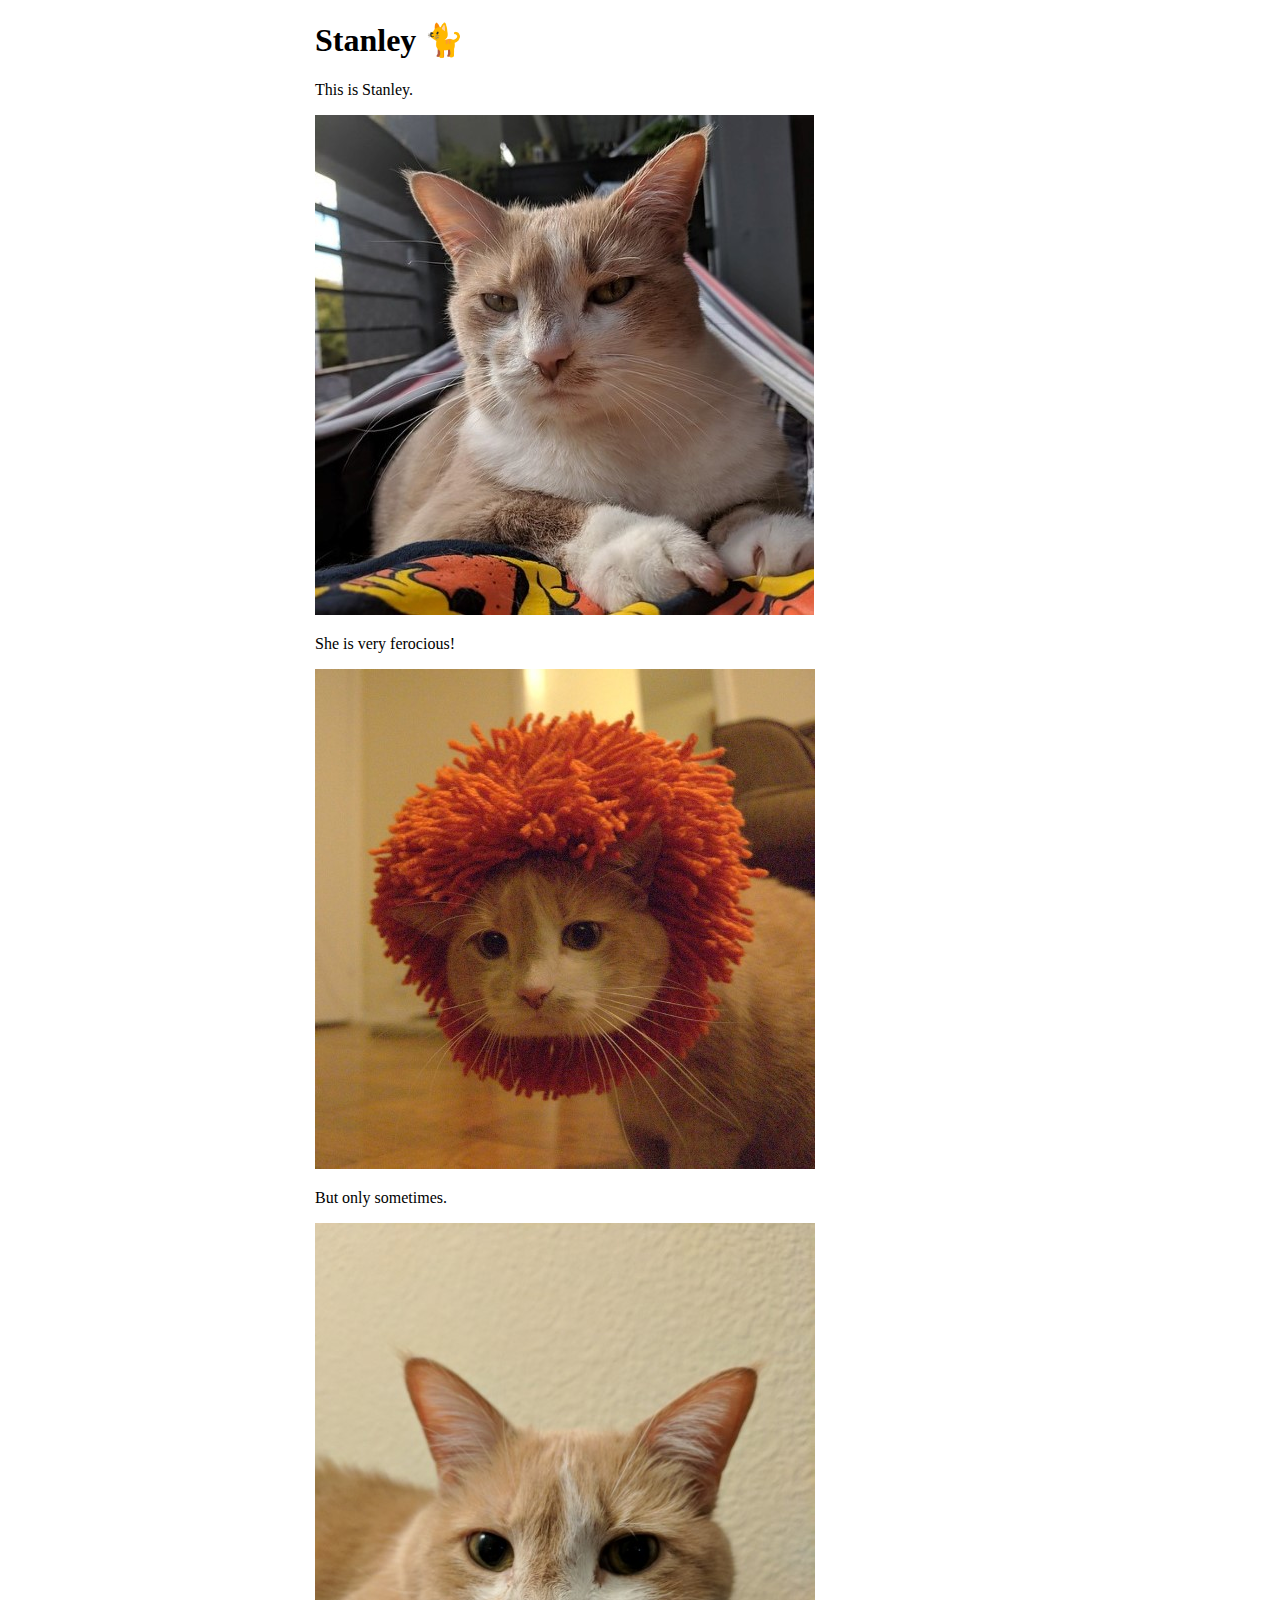
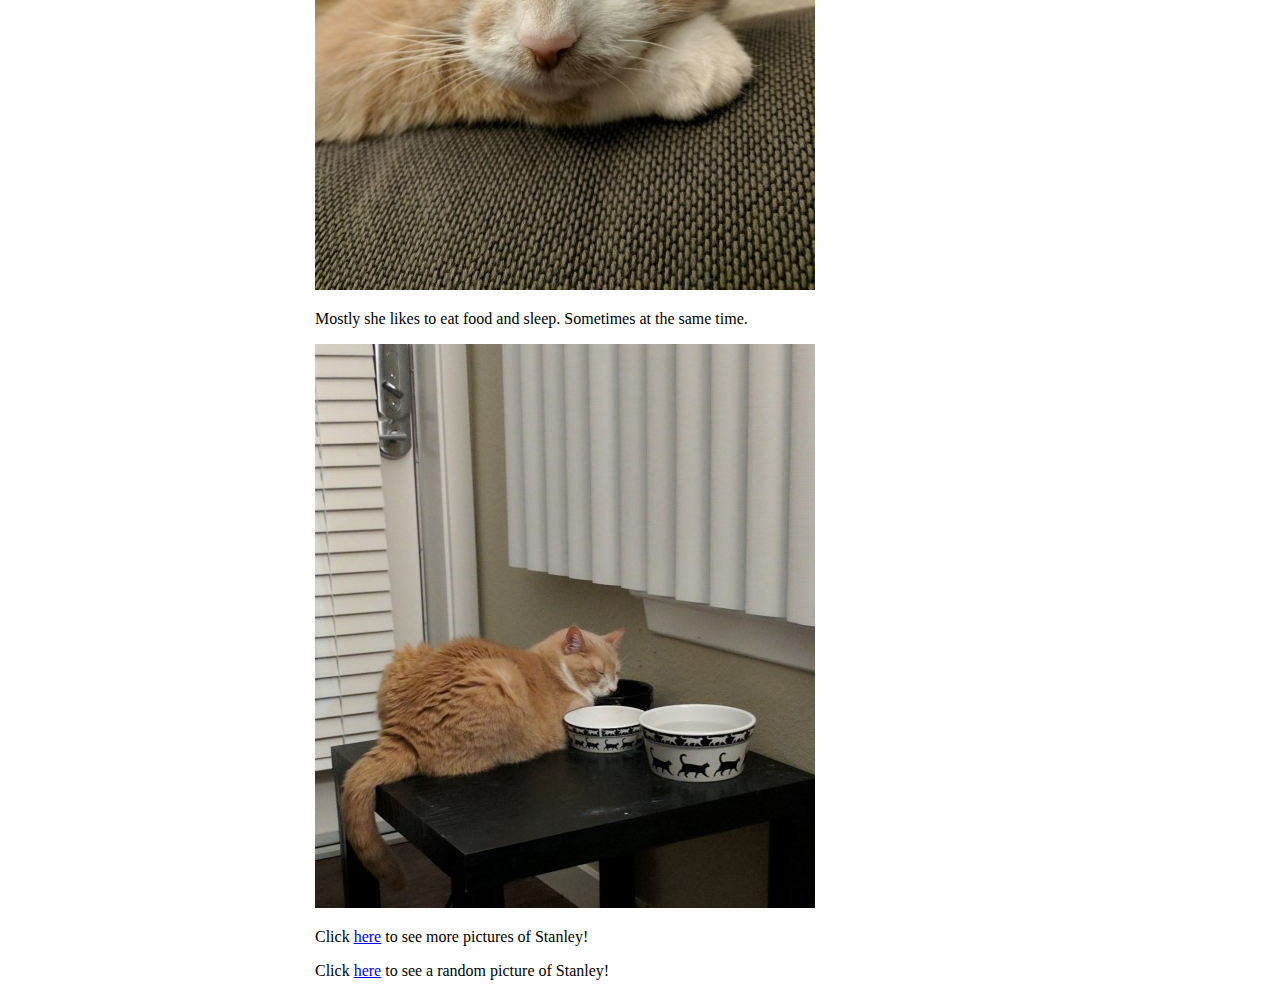
<file: walkthroughs/week-1-web-development/examples/stanley/bin/src/main/webapp/index.html>
<!DOCTYPE html>
<html>
  <head>
    <meta charset="UTF-8">
    <title>Stanley 🐈</title>
    <link rel="stylesheet" href="style.css">
  </head>
  <body>
    <div id="content">
      <h1>Stanley 🐈</h1>
      <p>This is Stanley.</p>
      <img src="images/stanley-1.jpg"/>

      <p>She is very ferocious!</p>
      <img src="images/stanley-2.jpg"/>

      <p>But only sometimes.</p>
      <img src="images/stanley-3.jpg"/>

      <p>Mostly she likes to eat food and sleep. Sometimes at the same time.</p>
      <img src="images/stanley-6.jpg"/>

      <p>Click <a href="images.html">here</a> to see more pictures of Stanley!</p>
      <p>Click <a href="random.html">here</a> to see a random picture of Stanley!</p>
    </div>
  </body>
</html>
</file>
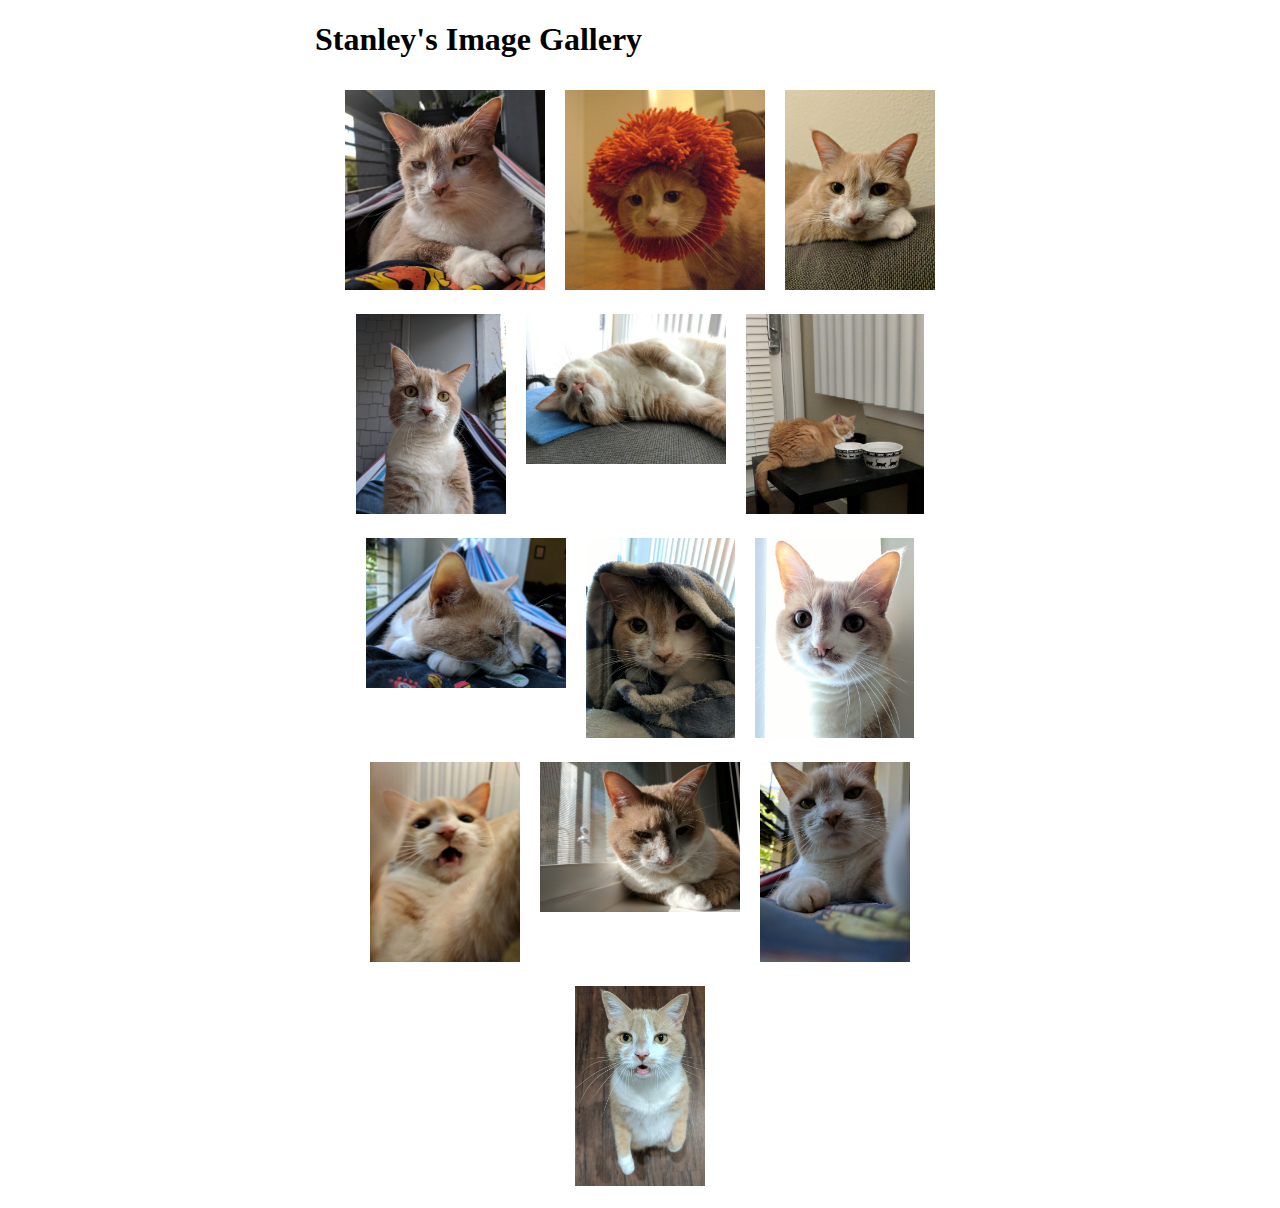
<file: walkthroughs/week-1-web-development/examples/stanley/bin/src/main/webapp/images.html>
<!DOCTYPE html>
<html>
  <head>
    <meta charset="UTF-8">
    <title>Stanley's Image Gallery</title>
    <link rel="stylesheet" href="style.css">
  </head>
  <body>
    <div id="content">
      <h1>Stanley's Image Gallery</h1>
      <div class="image-thumbnails">
        <a href="images/stanley-1.jpg"><img src="images/stanley-1.jpg"/></a>
        <a href="images/stanley-2.jpg"><img src="images/stanley-2.jpg"/></a>
        <a href="images/stanley-3.jpg"><img src="images/stanley-3.jpg"/></a>
        <a href="images/stanley-4.jpg"><img src="images/stanley-4.jpg"/></a>
        <a href="images/stanley-5.jpg"><img src="images/stanley-5.jpg"/></a>
        <a href="images/stanley-6.jpg"><img src="images/stanley-6.jpg"/></a>
        <a href="images/stanley-7.jpg"><img src="images/stanley-7.jpg"/></a>
        <a href="images/stanley-8.jpg"><img src="images/stanley-8.jpg"/></a>
        <a href="images/stanley-9.jpg"><img src="images/stanley-9.jpg"/></a>
        <a href="images/stanley-10.jpg"><img src="images/stanley-10.jpg"/></a>
        <a href="images/stanley-11.jpg"><img src="images/stanley-11.jpg"/></a>
        <a href="images/stanley-12.jpg"><img src="images/stanley-12.jpg"/></a>
        <a href="images/stanley-13.jpg"><img src="images/stanley-13.jpg"/></a>
      </div>
    </div>
  </body>
</html>
</file>
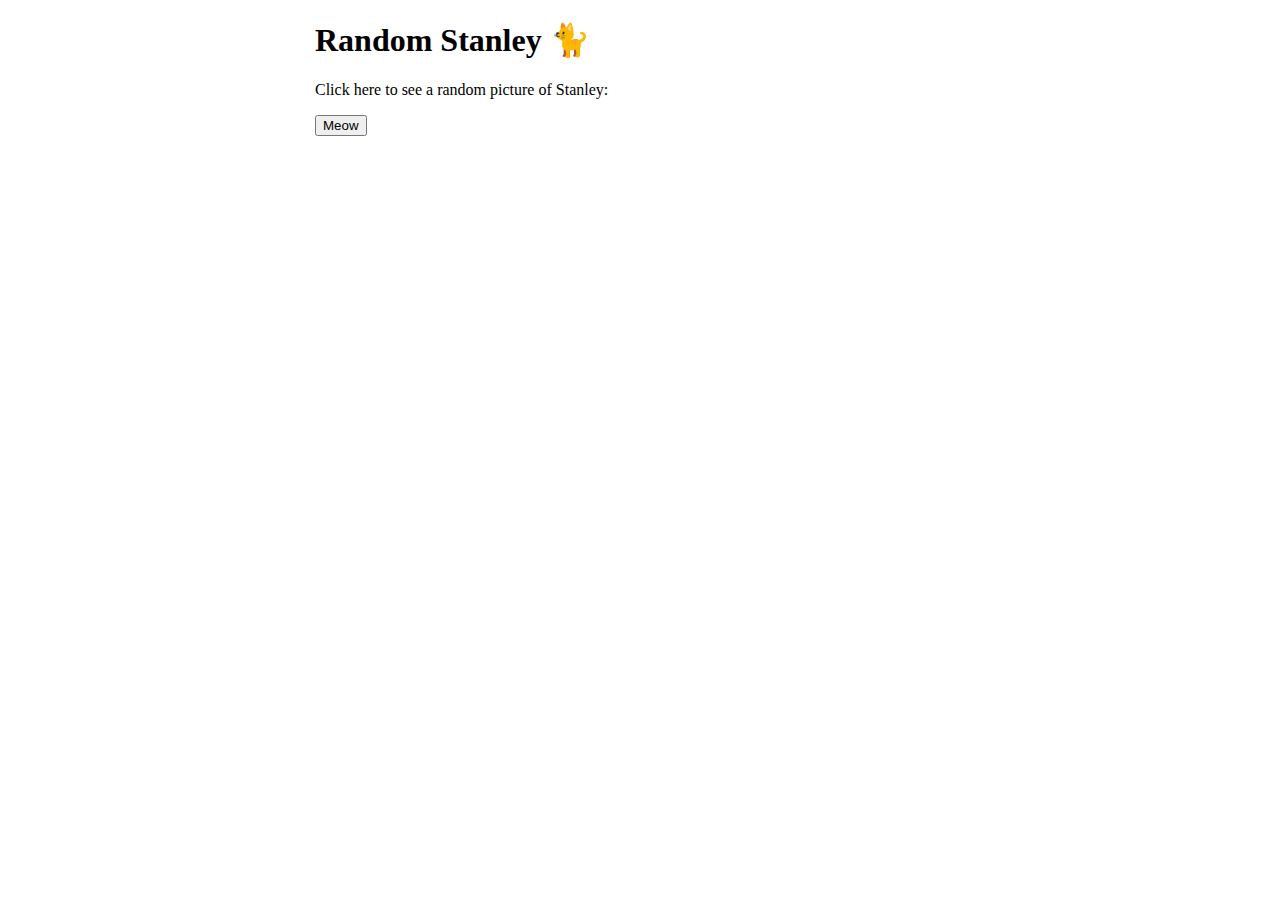
<file: walkthroughs/week-1-web-development/examples/stanley/bin/src/main/webapp/random.html>
<!DOCTYPE html>
<html>
  <head>
    <meta charset="UTF-8">
    <title>Random Stanley 🐈</title>
    <link rel="stylesheet" href="style.css">
    <script src="script.js"></script>
  </head>
  <body>
    <div id="content">
      <h1>Random Stanley 🐈</h1>
      <p>Click here to see a random picture of Stanley:</p>
      <button onclick="randomizeImage()">Meow</button>
      <div id="random-image-container"></div>
    </div>
  </body>
</html>
</file>
<file: walkthroughs/week-1-web-development/examples/stanley/bin/src/main/webapp/style.css>
#content {
  margin-left: auto;
  margin-right: auto;
  width: 650px;
}

.image-thumbnails {
  display: flex;
  flex-wrap: wrap;
  justify-content: center;
}

.image-thumbnails img {
  margin: 10px;
  max-height: 200px;
  max-width: 200px;
}

.image-thumbnails img:hover {
  border: thick solid black;
}

#random-image-container img {
  margin-top: 20px;
}
</file>
